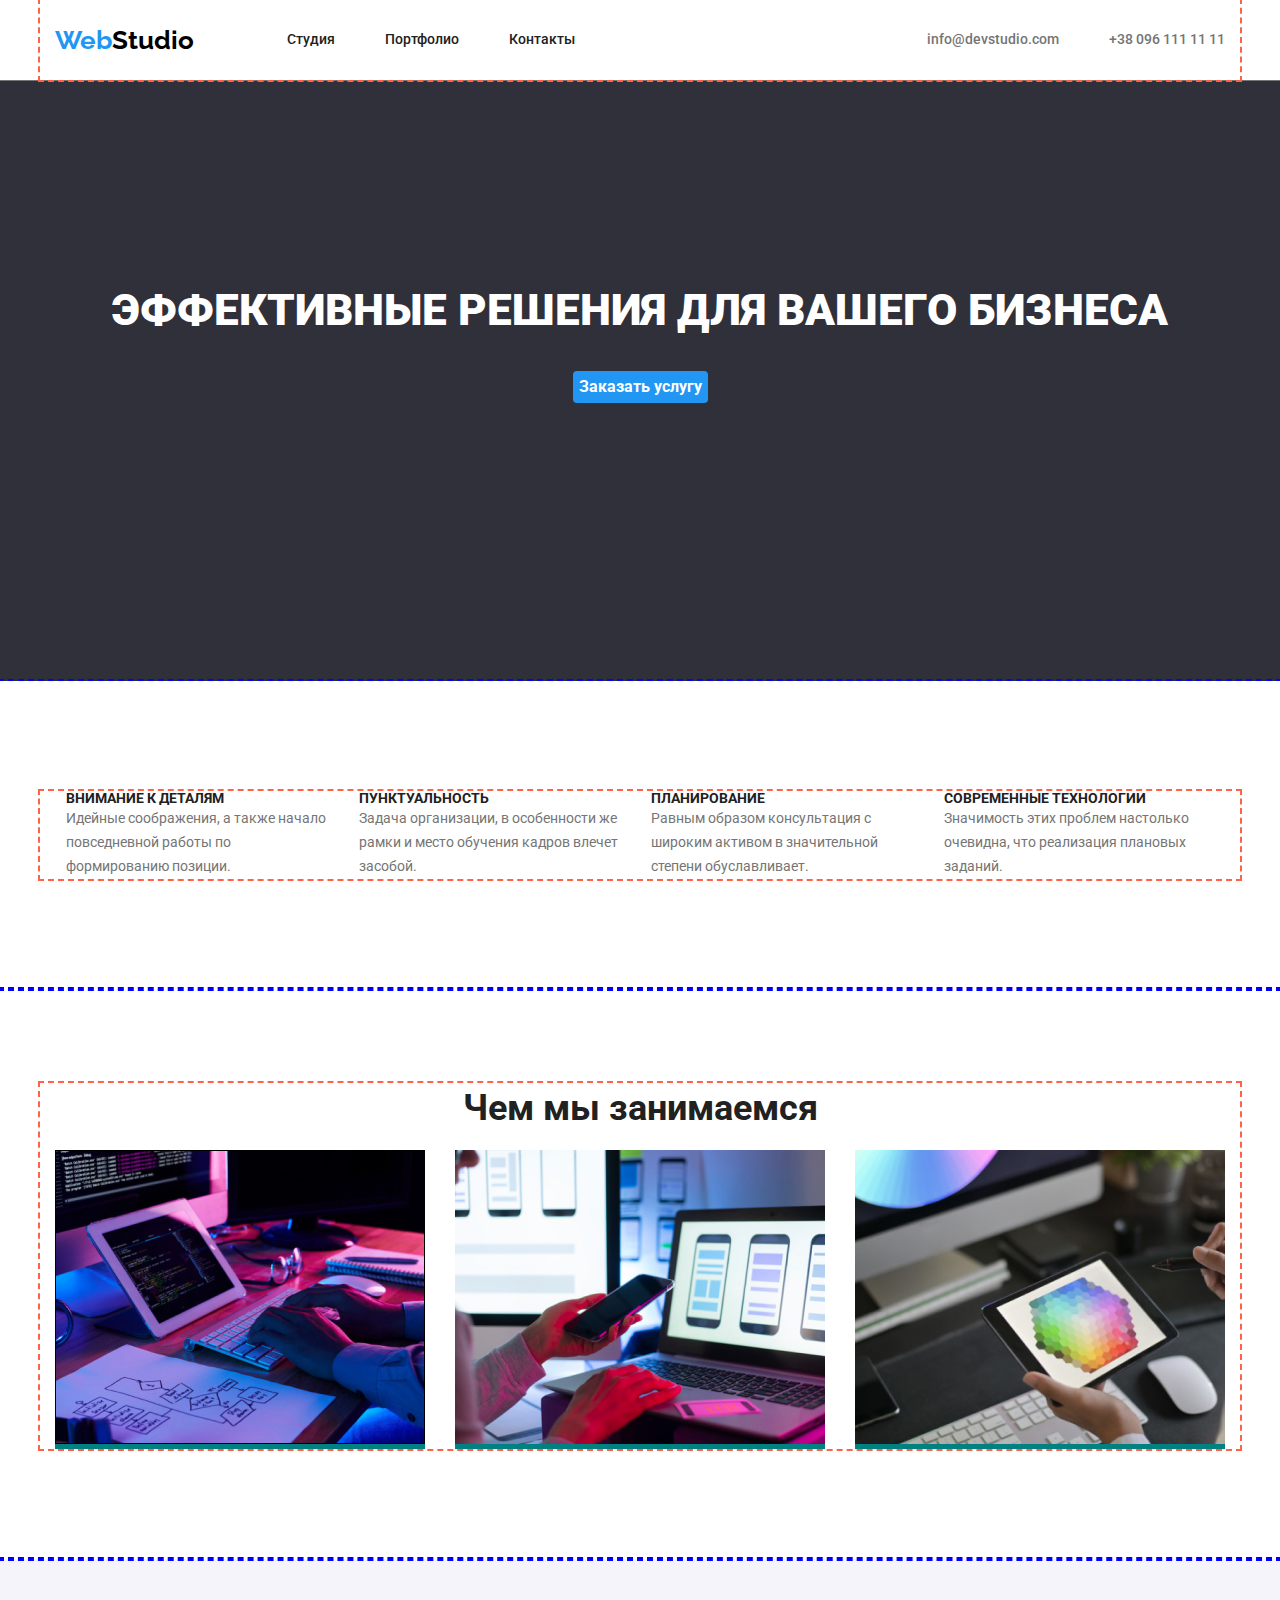
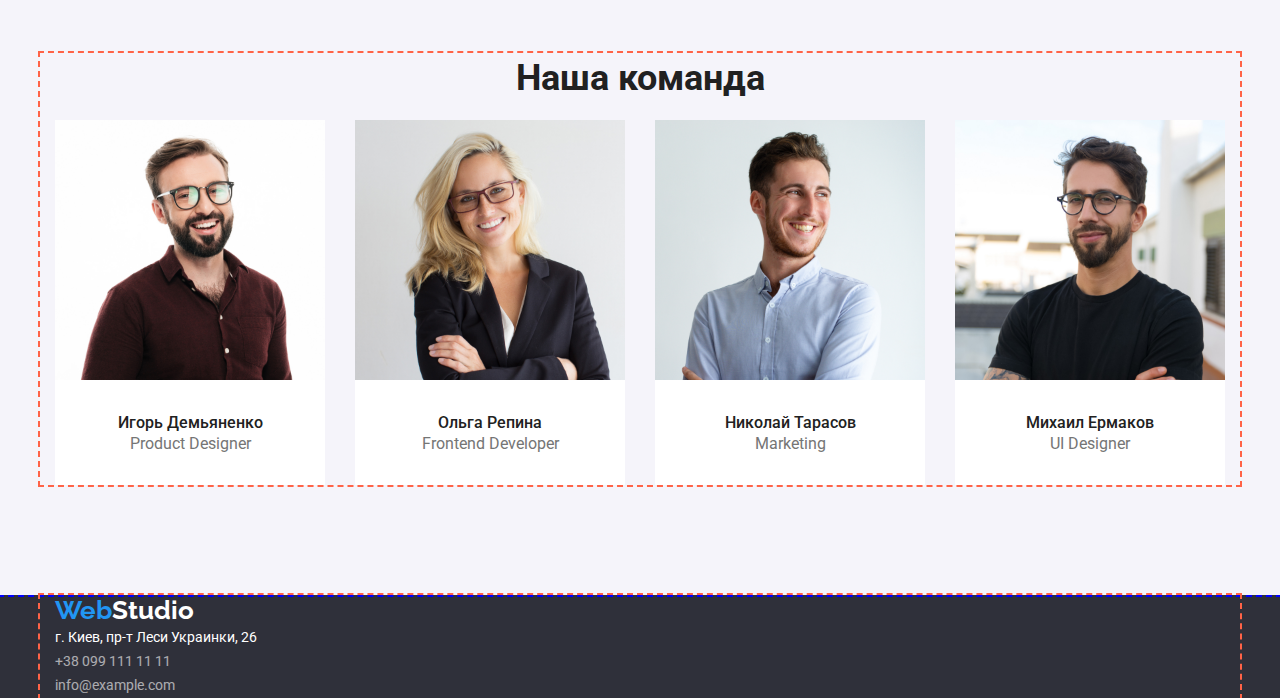
<file: index.html>
<!DOCTYPE html>
<html lang="ru">

<head>
    <meta charset="UTF-8">
    <meta http-equiv="X-UA-Compatible" content="IE=edge">
    <meta name="viewport" content="width=device-width, initial-scale=1.0">
    <title>WebStudio-website</title>
    <link rel="preconnect" href="https://fonts.googleapis.com">
    <link rel="preconnect" href="https://fonts.gstatic.com" crossorigin>
    <link
        href="https://fonts.googleapis.com/css2?family=Raleway:wght@700&family=Roboto:wght@400;500;700;900&display=swap"
        rel="stylesheet">
    <link rel="stylesheet"
        href="https://cdnjs.cloudflare.com/ajax/libs/modern-normalize/1.1.0/modern-normalize.min.css">
    <link rel="stylesheet" href="./css/styles.css">
</head>

<body>

    <header class="page-header">
        <nav class="container main-nav">
            <a href="./index.html" class="logo"><span class="accent">Web</span>Studio</a>
            <ul class="site-nav list">
                <li class="item"><a href="index.html" class="link">Студия</a></li>
                <li class="item"><a href="portfolio.html" class="link">Портфолио</a></li>
                <li class="item"><a href="#" class="link">Контакты</a></li>
            </ul>

            <ul class="contact-nav list">
                <li class="item"><a href="#" class="link">info@devstudio.com</a></li>
                <li class="item"><a href="#" class="link">+38 096 111 11 11</a></li>
            </ul>
        </nav>
    </header>

    <!-- <div class="text-container">
<div class="flex-container">
    <div class="flex-element">Lorem ipsum dolor sit amet consectetur adipisicing elit. Facilis soluta velit recusandae perspiciatis. Accusamus culpa saepe quas, autem, at ad eveniet placeat animi recusandae deserunt qui consectetur vitae odit quos?</div>
    <div class="flex-element">Lorem ipsum dolor sit amet consectetur adipisicing elit. Facilis soluta velit recusandae perspiciatis. Accusamus culpa saepe quas, autem, at ad eveniet placeat animi recusandae deserunt qui consectetur vitae odit quos?</div>
    <div class="flex-element">Lorem ipsum dolor sit amet consectetur adipisicing elit. Facilis soluta velit recusandae perspiciatis. Accusamus culpa saepe quas, autem, at ad eveniet placeat animi recusandae deserunt qui consectetur vitae odit quos?</div>
    <div class="flex-element">Lorem ipsum dolor sit amet consectetur adipisicing elit. Facilis soluta velit recusandae perspiciatis. Accusamus culpa saepe quas, autem, at ad eveniet placeat animi recusandae deserunt qui consectetur vitae odit quos?</div>
    <div class="flex-element">Lorem ipsum dolor sit amet consectetur adipisicing elit. Facilis soluta velit recusandae perspiciatis. Accusamus culpa saepe quas, autem, at ad eveniet placeat animi recusandae deserunt qui consectetur vitae odit quos?</div>
    <div class="flex-element">Lorem ipsum dolor sit amet consectetur adipisicing elit. Facilis soluta velit recusandae perspiciatis. Accusamus culpa saepe quas, autem, at ad eveniet placeat animi recusandae deserunt qui consectetur vitae odit quos?</div>
</div>
</div> -->

    <main>
        <section class="hero">
            <h1 class="hero-title">Эффективные решения для вашего бизнеса</h1>
            <button type="submit" class="hero-button">Заказать услугу</button>
        </section>

        <!-- about us-->
        <section class="section">
            <div class="container">
                <ul class="about-list">
                    <li class="item">
                        <h2 class="section-title heading">Внимание к деталям</h2>
                        <p class="description">Идейные соображения, а также начало повседневной работы по формированию
                            позиции.</p>
                    </li>
                    <li class="item">
                        <h2 class="section-title heading">Пунктуальность</h2>
                        <p class="description">Задача организации, в особенности же рамки и место обучения кадров влечет
                            засобой.</p>
                    </li>
                    <li class="item">
                        <h2 class="section-title heading">Планирование</h2>
                        <p class="description">Равным образом консультация с широким активом в значительной степени
                            обуславливает.</p>
                    </li>
                    <li class="item">
                        <h2 class="section-title heading">Современные технологии</h2>
                        <p class="description">Значимость этих проблем настолько очевидна, что реализация плановых
                            заданий.
                        </p>
                    </li>
                </ul>
            </div>
        </section>

        <!--activity photo-->
        <section class="section">
            <div class="container">
                <h2 class="section-title activity">Чем мы занимаемся</h2>
                <ul class="activity-list">
                    <li class="item">
                        <img src="./images/box1.jpg" alt="desktop" width="370">
                    </li>
                    <li class="item">
                        <img src="./images/box2.jpg" alt="smartphone" width="370">
                    </li>
                    <li class="item">
                        <img src="./images/box3.jpg" alt="tablet" width="370">
                    </li>
                </ul>
            </div>
        </section>

        <!--our team-->
        <section class="section team-box">
            <div class="container">
                <h2 class="section-title team">Наша команда</h2>
                <ul class="team-list">
                    <li class="item">
                        <img src="./images/product-designer.jpg" alt="дизайнер-продукта-мужчина" width="270">
                        <p class="member-name">Игорь Демьяненко</p>
                        <p class="job-title">Product Designer</p>
                    </li>
                    <li class="item">
                        <img src="./images/frontend-developer.jpg" alt="фронтэнд-разработчик-женщина" width="270">
                        <p class="member-name">Ольга Репина</p>
                        <p class="job-title">Frontend Developer</p>
                    </li>
                    <li class="item">
                        <img src="./images/marketing.jpg" alt="маркетинг-мужчина" width="270">
                        <p class="member-name">Николай Тарасов</p>
                        <p class="job-title">Marketing</p>
                    </li>
                    <li class="item">

                        <img src="./images/ui-designer.jpg" alt="ю-ай-дизайнер-мужчина" width="270">
                        <p class="member-name">Михаил Ермаков</p>
                        <p class="job-title">UI Designer</p>
                    </li>
                </ul>
            </div>
        </section>
    </main>

    <footer class="page-footer">
        <div class="container">
            <a href="#" class="footer-logo"><span class="accent">Web</span>Studio</a>
            <address class="footer-address">
                г. Киев, пр-т Леси Украинки, 26<br>
                <a href="+380991111111" class="footer-telephone">
                    +38 099 111 11 11</a><br>
                <a href="mailto:info@example.com" class="footer-mail">info@example.com</a>
            </address>
    </footer>
    </div>
</body>

</html>
</file>
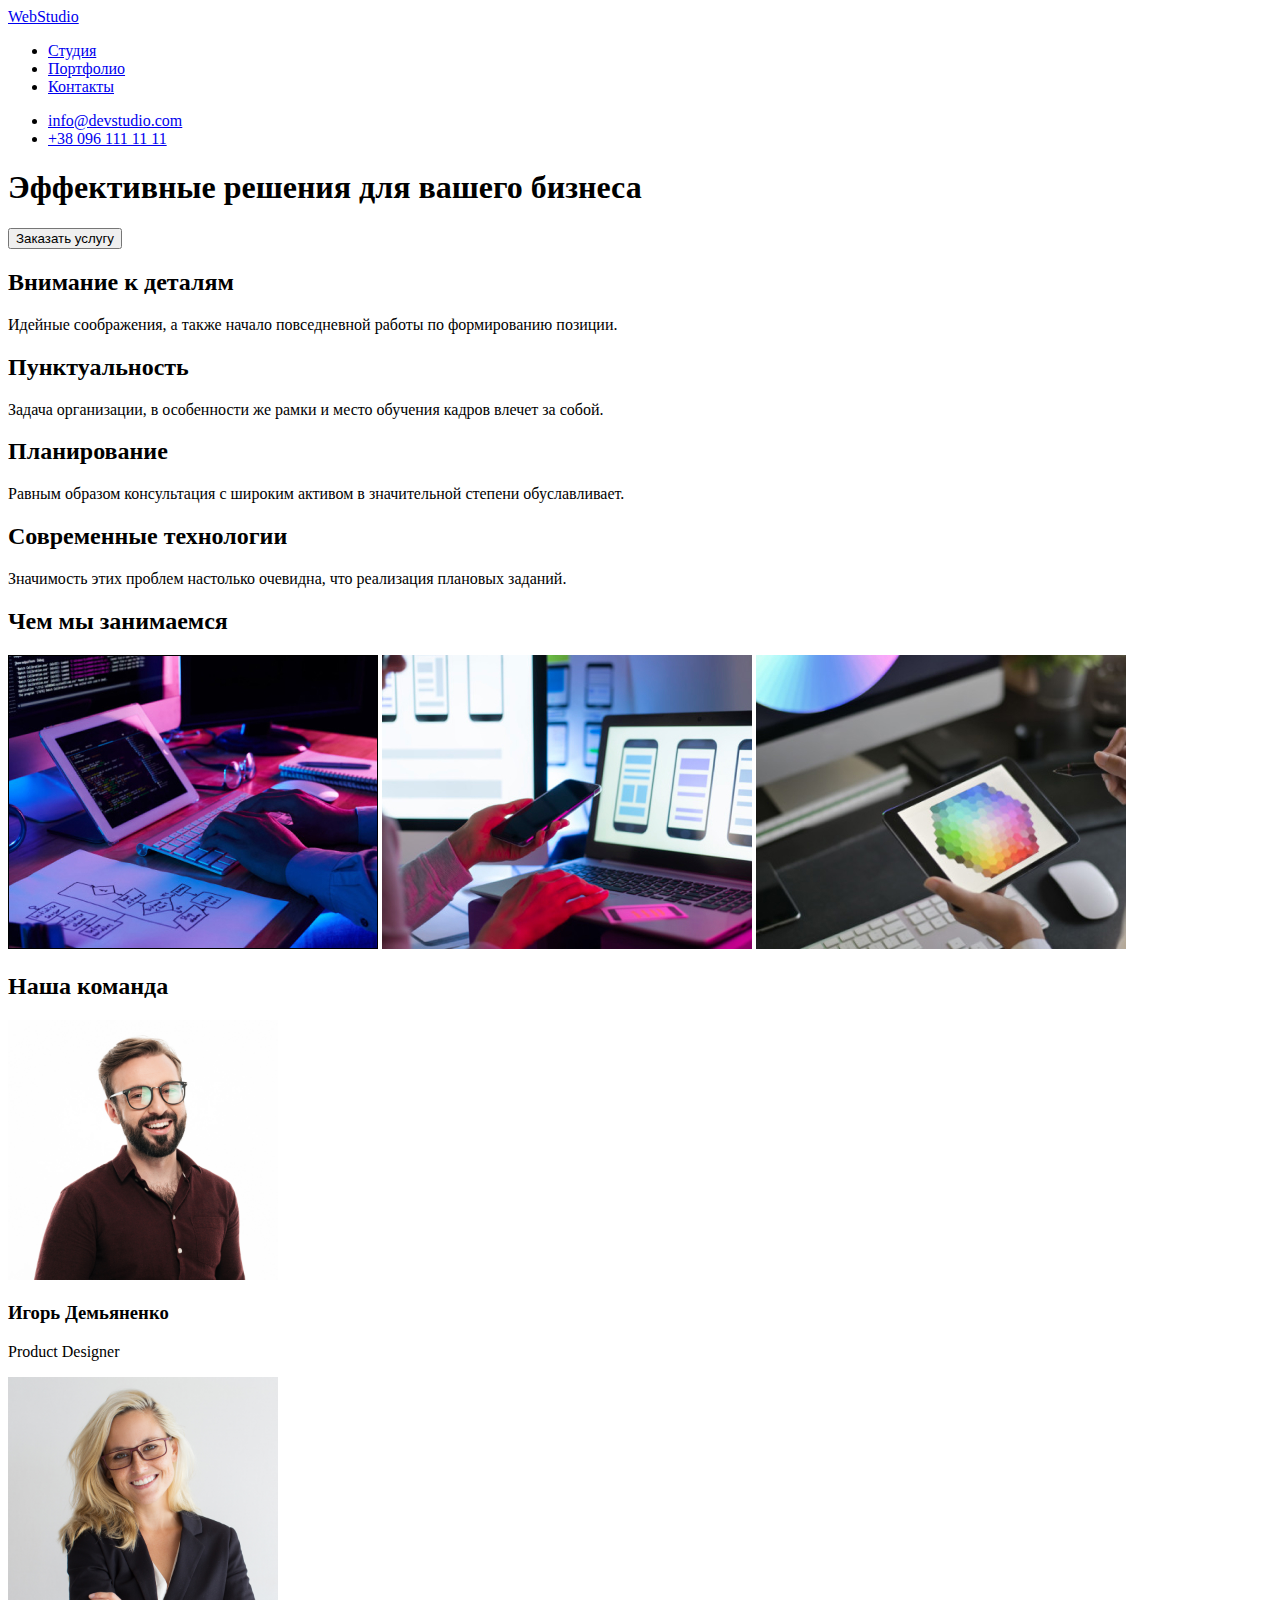
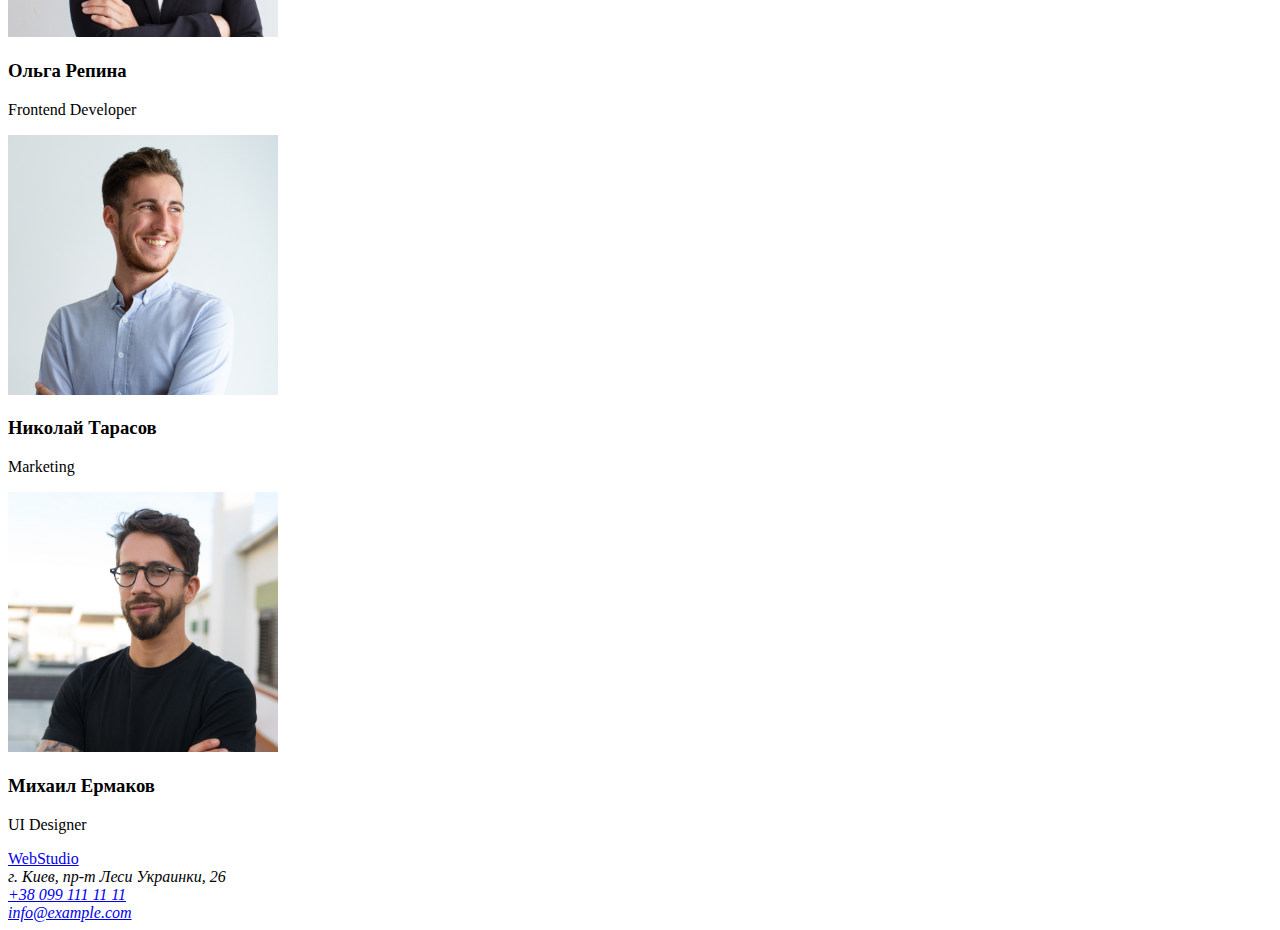
<file: images/index.html>
<!DOCTYPE html>
<html lang="ru">

<head>
    <meta charset="UTF-8">
    <meta http-equiv="X-UA-Compatible" content="IE=edge">
    <meta name="viewport" content="width=device-width, initial-scale=1.0">
    <title>WWebStudio-website</title>
</head>

<body>
    <header>
        <nav>
            <a href="./index.html">WebStudio</a>
            <ul>
                <li>
                    <a href="#">Студия</a>
                </li>
                <li>
                    <a href="portfolio.html">Портфолио</a>
                </li>
                <li>
                    <a href="#">Контакты</a>
                </li>
            </ul>
        </nav>
        <ul>
            <li>
                <a href="#">info@devstudio.com</a>
            </li>
            <li>
                <a href="#">+38 096 111 11 11</a>
            </li>
        </ul>
    </header>
    <main>
        <section>
            <h1>Эффективные решения для вашего бизнеса</h1>
            <button type="submit">Заказать услугу</button>
        </section>

        <!-- about us-->
        <section>
            <h2>Внимание к деталям</h2>
            <p>Идейные соображения, а также начало повседневной работы по формированию позиции.</p>

            <h2>Пунктуальность</h2>
            <p>Задача организации, в особенности же рамки и место обучения кадров влечет за собой.</p>

            <h2>Планирование</h2>
            <p>Равным образом консультация с широким активом в значительной степени обуславливает.</p>

            <h2>Современные технологии</h2>
            <p>Значимость этих проблем настолько очевидна, что реализация плановых заданий.</p>
        </section>

        <!--activity photo-->
        <section>
            <h2>Чем мы занимаемся</h2>
            <img src="./images/box1.jpg" alt="desktop" width="370">

            <img src="./images/box2.jpg" alt="smartphone" width="370">

            <img src="./images/box3.jpg" alt="tablet" width="370">
        </section>
    </main>

    <!--our team-->
    <section>
        <h2>Наша команда</h2>
        <img src="./images/product-designer.jpg" alt="дизайнер-продукта-мужчина" width="270">
        <h3>Игорь Демьяненко</h3>
        <p>Product Designer</p>

        <img src="./images/frontend-developer.jpg" alt="фронтэнд-разработчик-женщина" width="270">
        <h3>Ольга Репина</h3>
        <p>Frontend Developer</p>

        <img src="./images/marketing.jpg" alt="маркетинг-мужчина" width="270">
        <h3>Николай Тарасов</h3>
        <p>Marketing</p>

        <img src="./images/ui-designer.jpg" alt="ю-ай-дизайнер-мужчина" width="270">
        <h3>Михаил Ермаков</h3>
        <p>UI Designer</p>
    </section>

    <footer>
        <a href="#">WebStudio</a>
        <address>
            г. Киев, пр-т Леси Украинки, 26<br>
            <a href="+380991111111">
                +38 099 111 11 11</a><br>
            <a href="mailto:info@example.com">info@example.com</a>
        </address>
    </footer>
    </body>

</html>
</file>
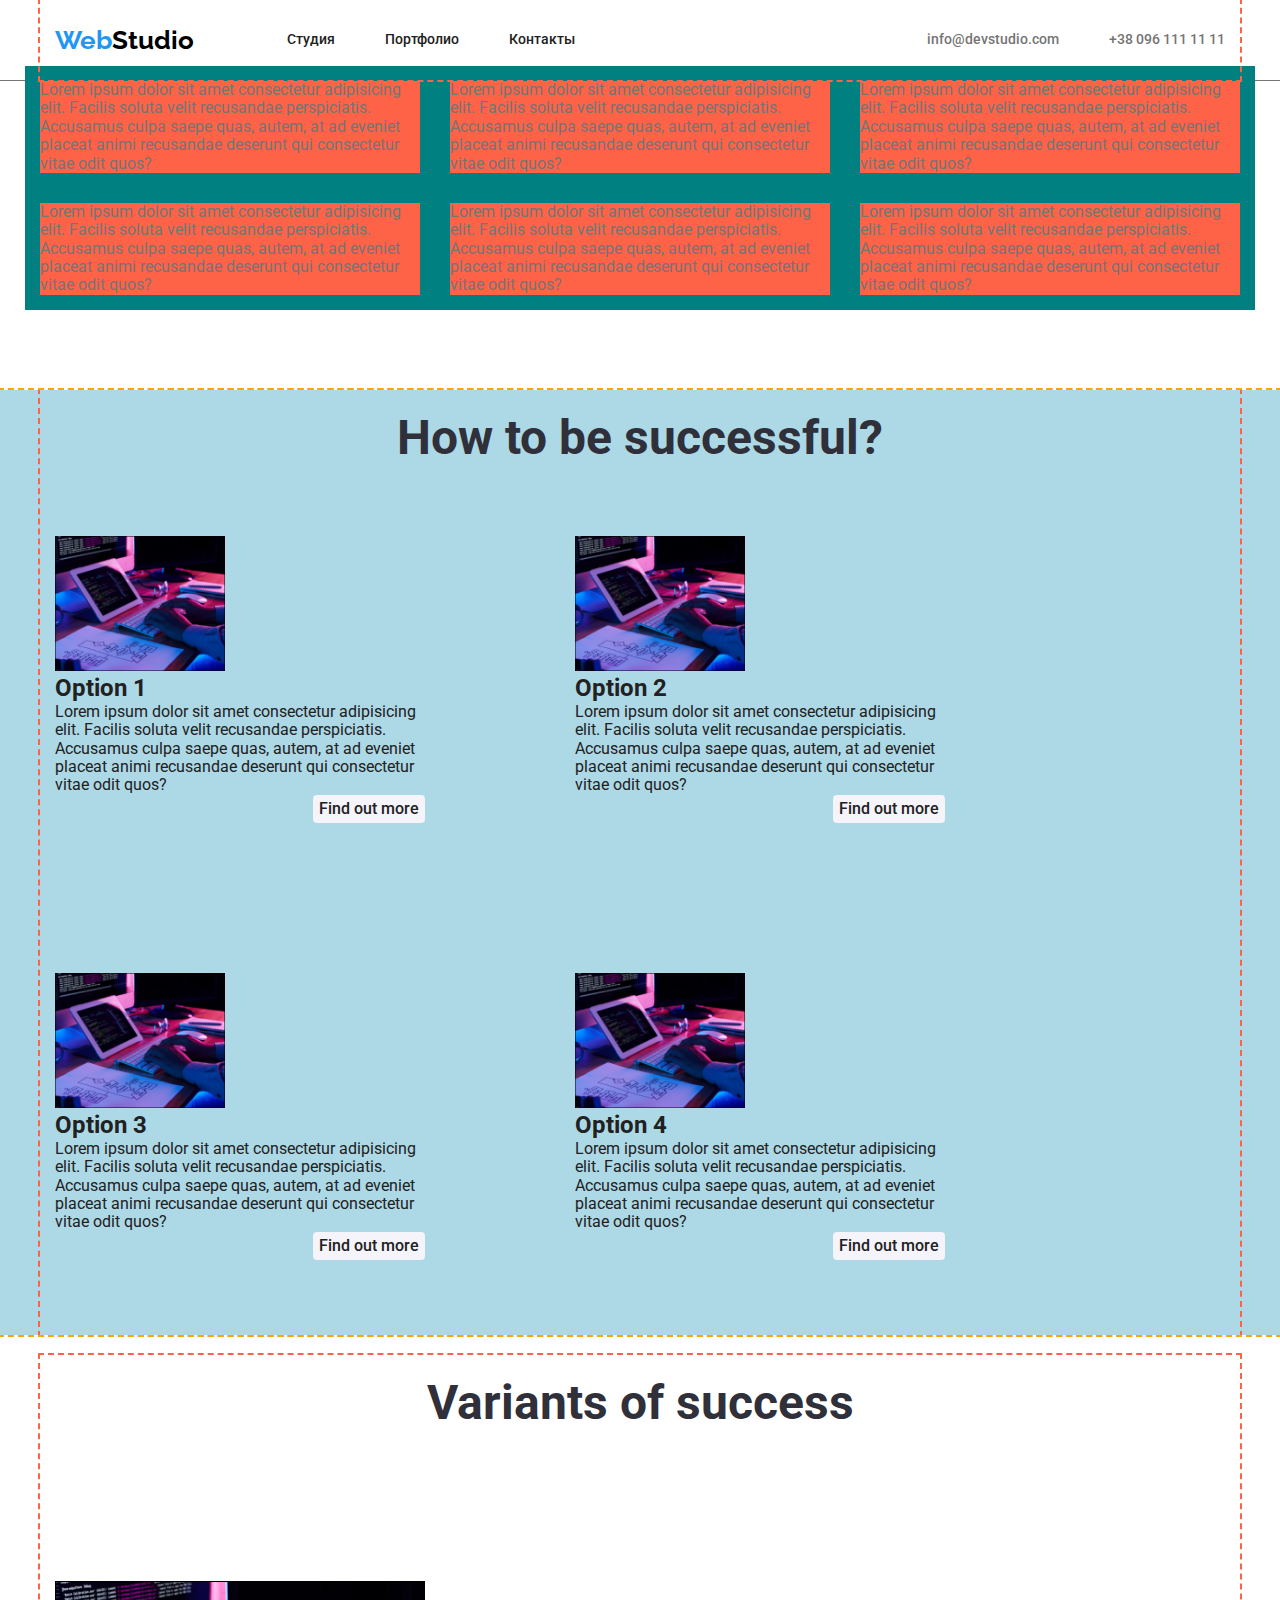
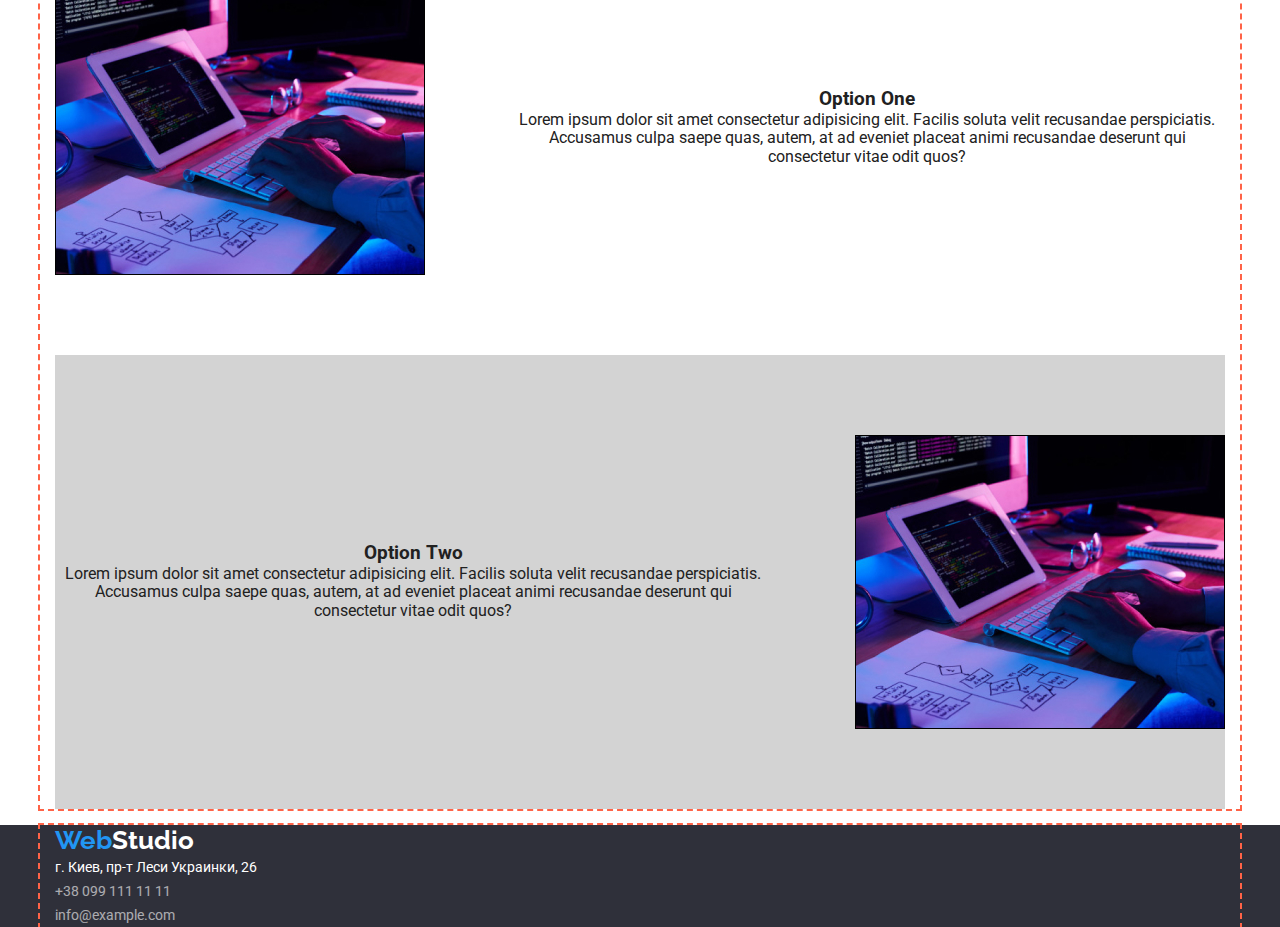
<file: flexbox.html>
<!DOCTYPE html>
<html lang="ru">

<head>
    <meta charset="UTF-8">
    <meta http-equiv="X-UA-Compatible" content="IE=edge">
    <meta name="viewport" content="width=device-width, initial-scale=1.0">
    <title>WebStudio-website</title>
    <link rel="preconnect" href="https://fonts.googleapis.com">
    <link rel="preconnect" href="https://fonts.gstatic.com" crossorigin>
    <link
        href="https://fonts.googleapis.com/css2?family=Raleway:wght@700&family=Roboto:wght@400;500;700;900&display=swap"
        rel="stylesheet">
    <link rel="stylesheet"
        href="https://cdnjs.cloudflare.com/ajax/libs/modern-normalize/1.1.0/modern-normalize.min.css">
    <link rel="stylesheet" href="./css/styles.css">
</head>

<body>

    <header class="page-header">
        <nav class="container main-nav">
            <a href="./index.html" class="logo"><span class="accent">Web</span>Studio</a>
            <ul class="site-nav list">
                <li class="item"><a href="index.html" class="link">Студия</a></li>
                <li class="item"><a href="portfolio.html" class="link">Портфолио</a></li>
                <li class="item"><a href="#" class="link">Контакты</a></li>
            </ul>

            <ul class="contact-nav list">
                <li class="item"><a href="#" class="link">info@devstudio.com</a></li>
                <li class="item"><a href="#" class="link">+38 096 111 11 11</a></li>
            </ul>
        </nav>
    </header>

    <main>

        <!-- flex-box training 6 elements-->
        <div class="text-container">
            <div class="flex-container">
                <div class="flex-element">Lorem ipsum dolor sit amet consectetur adipisicing elit. Facilis soluta velit
                    recusandae perspiciatis. Accusamus culpa saepe quas, autem, at ad eveniet placeat animi recusandae
                    deserunt qui consectetur vitae odit quos?</div>
                <div class="flex-element">Lorem ipsum dolor sit amet consectetur adipisicing elit. Facilis soluta velit
                    recusandae perspiciatis. Accusamus culpa saepe quas, autem, at ad eveniet placeat animi recusandae
                    deserunt qui consectetur vitae odit quos?</div>
                <div class="flex-element">Lorem ipsum dolor sit amet consectetur adipisicing elit. Facilis soluta velit
                    recusandae perspiciatis. Accusamus culpa saepe quas, autem, at ad eveniet placeat animi recusandae
                    deserunt qui consectetur vitae odit quos?</div>
                <div class="flex-element">Lorem ipsum dolor sit amet consectetur adipisicing elit. Facilis soluta velit
                    recusandae perspiciatis. Accusamus culpa saepe quas, autem, at ad eveniet placeat animi recusandae
                    deserunt qui consectetur vitae odit quos?</div>
                <div class="flex-element">Lorem ipsum dolor sit amet consectetur adipisicing elit. Facilis soluta velit
                    recusandae perspiciatis. Accusamus culpa saepe quas, autem, at ad eveniet placeat animi recusandae
                    deserunt qui consectetur vitae odit quos?</div>
                <div class="flex-element">Lorem ipsum dolor sit amet consectetur adipisicing elit. Facilis soluta velit
                    recusandae perspiciatis. Accusamus culpa saepe quas, autem, at ad eveniet placeat animi recusandae
                    deserunt qui consectetur vitae odit quos?</div>
            </div>
        </div>

        <!-- 4 elements grid with buttons -->
        <!-- Your progress -->
        <section class="progress">
            <div class="container">
                <h1 class="progress-title">How to be successful?</h1>
                <ul class="progress-container">
                    <li class="item">
                        <img src="./images/box1.jpg" alt="picture" width="170">
                        <div class="progress-option">
                            <h2>Option 1</h2>
                            <p>Lorem ipsum dolor sit amet consectetur adipisicing elit. Facilis soluta velit recusandae
                                perspiciatis. Accusamus culpa saepe quas, autem, at ad eveniet placeat animi recusandae
                                deserunt
                                qui
                                consectetur vitae odit quos?</p>
                            <div class="btn-right">
                                <button type="button" class="button">Find out more</button>
                            </div>
                        </div>
                    </li>
                    <li class="item">
                        <img src="./images/box1.jpg" alt="picture" width="170">
                        <div class="progress-option">
                            <h2>Option 2</h2>
                            <p>Lorem ipsum dolor sit amet consectetur adipisicing elit. Facilis soluta velit recusandae
                                perspiciatis. Accusamus culpa saepe quas, autem, at ad eveniet placeat animi recusandae
                                deserunt
                                qui
                                consectetur vitae odit quos?</p>
                            <div class="btn-right">
                                <button type="button" class="button">Find out more</button>
                            </div>
                        </div>
                    </li>
                    <li class="item">
                        <img src="./images/box1.jpg" alt="picture" width="170">
                        <div class="progress-option">
                            <h2>Option 3</h2>
                            <p>Lorem ipsum dolor sit amet consectetur adipisicing elit. Facilis soluta velit recusandae
                                perspiciatis. Accusamus culpa saepe quas, autem, at ad eveniet placeat animi recusandae
                                deserunt
                                qui
                                consectetur vitae odit quos?</p>
                            <div class="btn-right">
                                <button type="button" class="button">Find out more</button>
                            </div>
                        </div>
                    </li>
                    <li class="item">
                        <img src="./images/box1.jpg" alt="picture" width="170">
                        <div class="progress-option">
                            <h2>Option 4</h2>
                            <p>Lorem ipsum dolor sit amet consectetur adipisicing elit. Facilis soluta velit recusandae
                                perspiciatis. Accusamus culpa saepe quas, autem, at ad eveniet placeat animi recusandae
                                deserunt
                                qui
                                consectetur vitae odit quos?</p>
                            <div class="btn-right">
                                <button type="button" class="button">Find out more</button>
                            </div>
                        </div>
                    </li>
                </ul>
            </div>
        </section>

        <!-- 2 elements grid with pictures and different background-color -->

        <section class="two-optionss">
            <div class="container">
                <h2 class="options-title">Variants of success</h2>

                <ul class="options-list">
                    <li class="item">
                        <img src="./images/box1.jpg" alt="picture" width="600">
                        <div class="content">
                            <h3>Option One</h3>
                            <p>Lorem ipsum dolor sit amet consectetur adipisicing elit. Facilis soluta velit recusandae
                                perspiciatis. Accusamus culpa saepe quas, autem, at ad eveniet placeat animi recusandae
                                deserunt qui consectetur vitae odit quos?</p>
                        </div>
                    </li>
                    <li class="item">
                        <img src="./images/box1.jpg" alt="picture" width="600">
                        <div class="content">
                            <h3>Option Two</h3>
                            <p>Lorem ipsum dolor sit amet consectetur adipisicing elit. Facilis soluta velit recusandae
                                perspiciatis. Accusamus culpa saepe quas, autem, at ad eveniet placeat animi recusandae
                                deserunt qui consectetur vitae odit quos?</p>
                        </div>

                    </li>
                </ul>
            </div>
        </section>


    </main>

    <footer class="page-footer">
        <div class="container">
            <a href="#" class="footer-logo"><span class="accent">Web</span>Studio</a>
            <address class="footer-address">
                г. Киев, пр-т Леси Украинки, 26<br>
                <a href="+380991111111" class="footer-telephone">
                    +38 099 111 11 11</a><br>
                <a href="mailto:info@example.com" class="footer-mail">info@example.com</a>
            </address>
    </footer>
    </div>
</body>

</html>
</file>
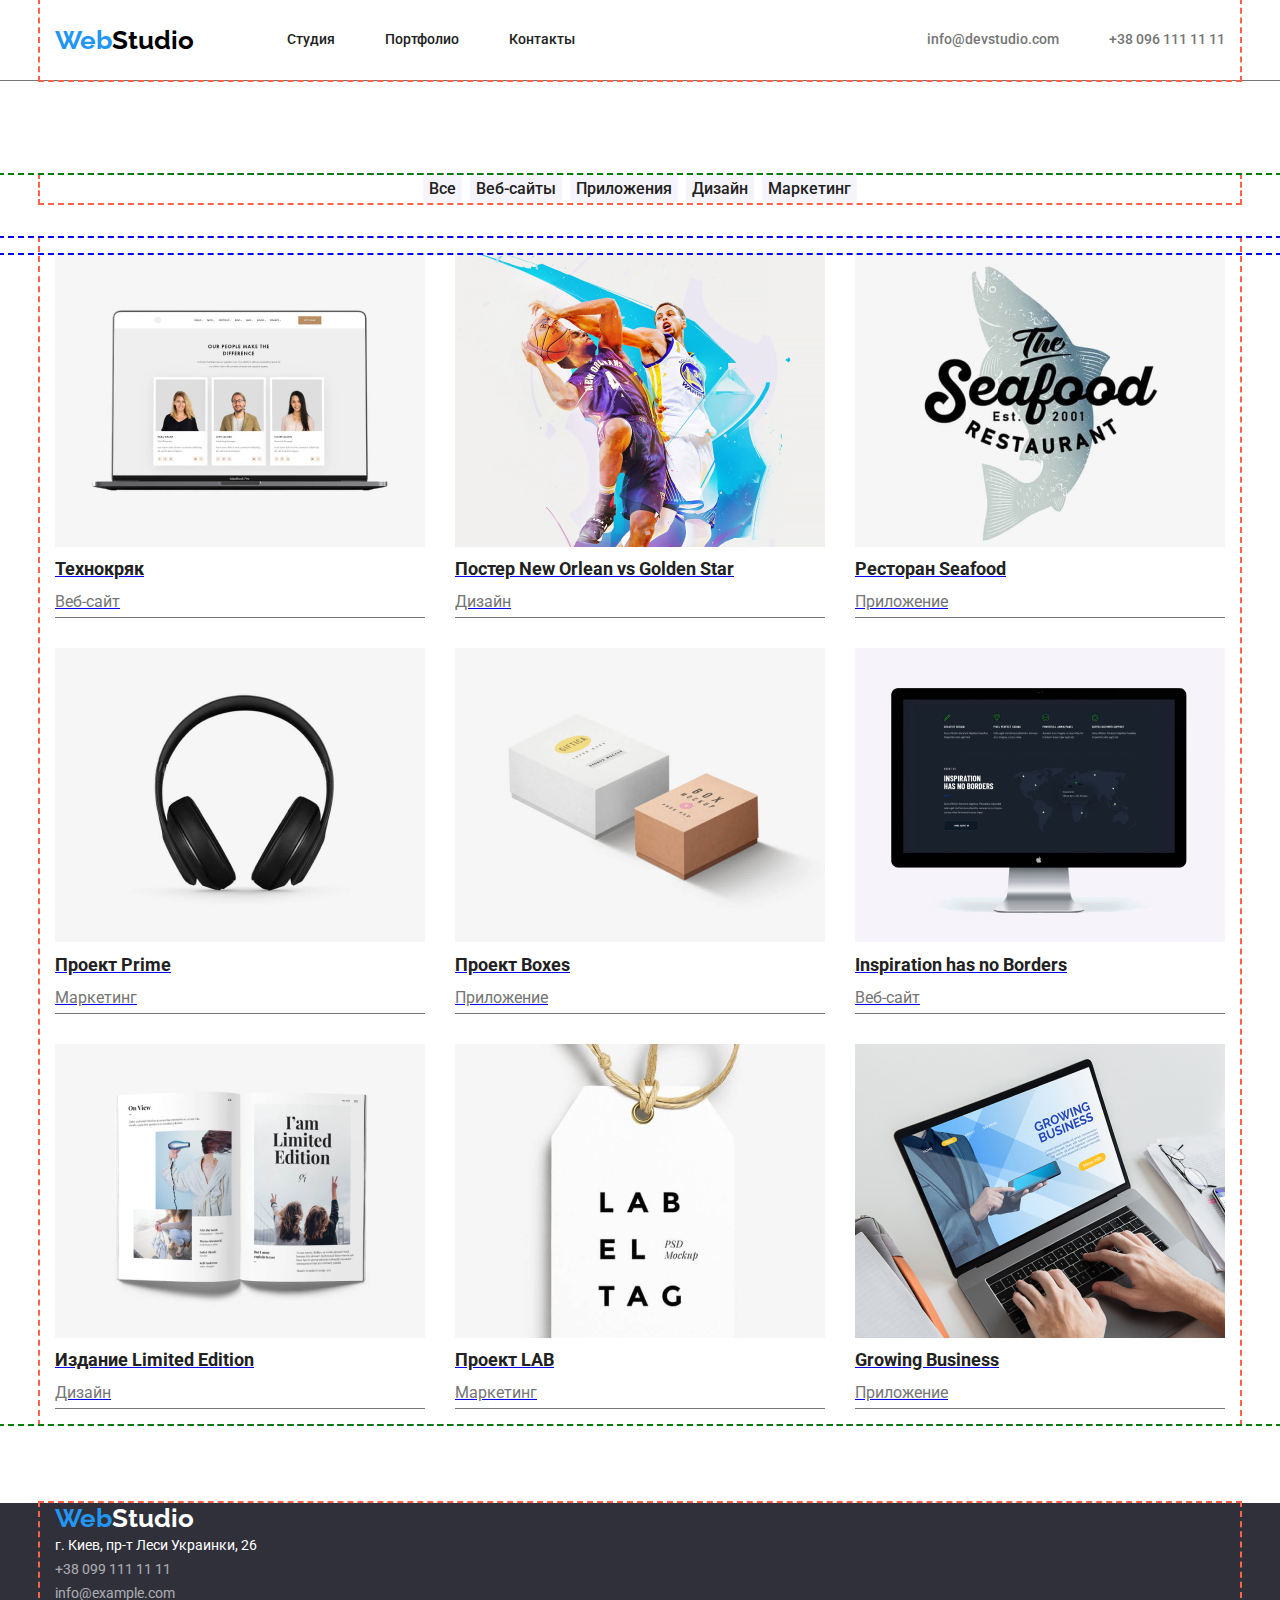
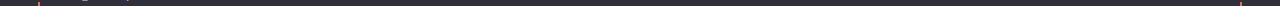
<file: portfolio.html>
<!DOCTYPE html>
<html lang="ru">

<head>
    <meta charset="UTF-8">
    <meta http-equiv="X-UA-Compatible" content="IE=edge">
    <meta name="viewport" content="width=device-width, initial-scale=1.0">
    <title>WebStudio-website</title>
    <link rel="preconnect" href="https://fonts.googleapis.com">
    <link rel="preconnect" href="https://fonts.gstatic.com" crossorigin>
    <link
        href="https://fonts.googleapis.com/css2?family=Raleway:wght@700&family=Roboto:wght@400;500;700;900&display=swap"
        rel="stylesheet">
    <link rel="stylesheet"
        href="https://cdnjs.cloudflare.com/ajax/libs/modern-normalize/1.1.0/modern-normalize.min.css">
    <link rel="stylesheet" href="./css/styles.css">
</head>

<body>

    <header class="page-header">
        <nav class="container main-nav">
            <a href="./index.html" class="logo"><span class="accent">Web</span>Studio</a>
            <ul class="site-nav list">
                <li class="item"><a href="index.html" class="link">Студия</a></li>
                <li class="item"><a href="portfolio.html" class="link">Портфолио</a></li>
                <li class="item"><a href="#" class="link">Контакты</a></li>
            </ul>

            <ul class="contact-nav list">
                <li class="item"><a href="#" class="link">info@devstudio.com</a></li>
                <li class="item"><a href="#" class="link">+38 096 111 11 11</a></li>
            </ul>
        </nav>
    </header>

    <!-- Portfolio page -->
    <!-- Our proposals -->
    <main class="portfolio-page">
        <section class="variants">
            <div class="container">
                <ul class="variants-list">
                    <li class="item">
                        <button type="button" class="button">Все</button>
                    </li>
                    <li class="item">
                        <button type="button" class="button">Веб-сайты</button>
                    </li>
                    <li class="item">
                        <button type="button" class="button">Приложения</button>
                    </li>
                    <li class="item">
                        <button type="button" class="button">Дизайн</button>
                    </li>
                    <li class="item">
                        <button type="button" class="button">Маркетинг</button>
                    </li>
                </ul>
            </div>
        </section>

        <!-- Our projects -->
        <section class="projects">
            <div class="container">
                <ul class="project-list">
                    <li class="item">
                        <div class="project-list-border">
                            <a class="picture-link" href="../html-link.htm"><img src="./images/1-techno.jpg"
                                    alt="Ноутбук с профилями" width="370" height="294">
                                <h1 class="company-title">Технокряк</h1>
                                <p class="project-title">Веб-сайт</p>
                            </a>
                        </div>
                    </li>
                    <li class="item">
                        <div class="project-list-border">
                            <a class="picture-link" href="../html-link.htm"><img src="./images/2-poster.jpg"
                                    alt="Постер с баскетболистами" width="370" height="294">
                                <h1 class="company-title">Постер New Orlean vs Golden Star</h1>
                                <p class="project-title">Дизайн</p>
                            </a>
                        </div>
                    </li>
                    <li class="item">
                        <div class="project-list-border">
                            <a class="picture-link" href="../html-link.htm"><img src="./images/3-seafood.jpg"
                                    alt="Ресторан морепродукты" width="370" height="294">
                                <h1 class="company-title">Ресторан Seafood</h1>
                                <p class="project-title">Приложение</p>
                            </a>
                        </div>
                    </li>
                    <li class="item">
                        <div class="project-list-border">
                            <a class="picture-link" href="../html-link.htm"><img src="./images/4-prime.jpg"
                                    alt="Беспроводные наушники" width="370" height="294">
                                <h1 class="company-title">Проект Prime</h1>
                                <p class="project-title">Маркетинг</p>
                            </a>
                        </div>
                    </li>
                    <li class="item">
                        <div class="project-list-border">
                            <a class="picture-link" href="../html-link.htm"><img src="./images/5-boxes.jpg"
                                    alt="Картонные коробки" width="370" height="294">
                                <h1 class="company-title">Проект Boxes</h1>
                                <p class="project-title">Приложение</p>
                            </a>
                        </div>
                    </li>
                    <li class="item">
                        <div class="project-list-border">
                            <a class="picture-link" href="../html-link.htm"><img src="./images/6-inspiration.jpg"
                                    alt="Монитор компьютера" width="370" height="294">
                                <h1 class="company-title">Inspiration has no Borders</h1>
                                <p class="project-title">Веб-сайт</p>
                            </a>
                        </div>
                    </li>
                    <li class="item">
                        <div class="project-list-border">
                            <a class="picture-link" href="../html-link.htm"><img src="./images/7-limited-edition.jpg"
                                    alt="Книга издательства" width="370" height="294">
                                <h1 class="company-title">Издание Limited Edition</h1>
                                <p class="project-title">Дизайн</p>
                            </a>
                        </div>
                    </li>
                    <li class="item">
                        <div class="project-list-border">
                            <a class="picture-link" href="../html-link.htm"><img src="./images/8-lab.jpg" alt="Этикетка"
                                    width="370" height="294">
                                <h1 class="company-title">Проект LAB</h1>
                                <p class="project-title">Маркетинг</p>
                            </a>
                        </div>
                    </li>
                    <li class="item">
                        <div class="project-list-border">
                            <a class="picture-link" href="../html-link.htm"><img src="./images/9-growing.jpg"
                                    alt="Печатающий на ноутбуке" width="370" height="294">
                                <h1 class="company-title">Growing Business</h1>
                                <p class="project-title">Приложение</p>
                            </a>
                        </div>
                    </li>
                </ul>
            </div>
        </section>
    </main>

    <footer class="page-footer">
        <div class="container">
            <a href="#" class="footer-logo"><span class="accent">Web</span>Studio</a>
            <address class="footer-address">
                г. Киев, пр-т Леси Украинки, 26<br>
                <a href="+380991111111" class="footer-telephone">
                    +38 099 111 11 11</a><br>
                <a href="mailto:info@example.com" class="footer-mail">info@example.com</a>
            </address>
        </div>
    </footer>

</body>

</html>
</file>
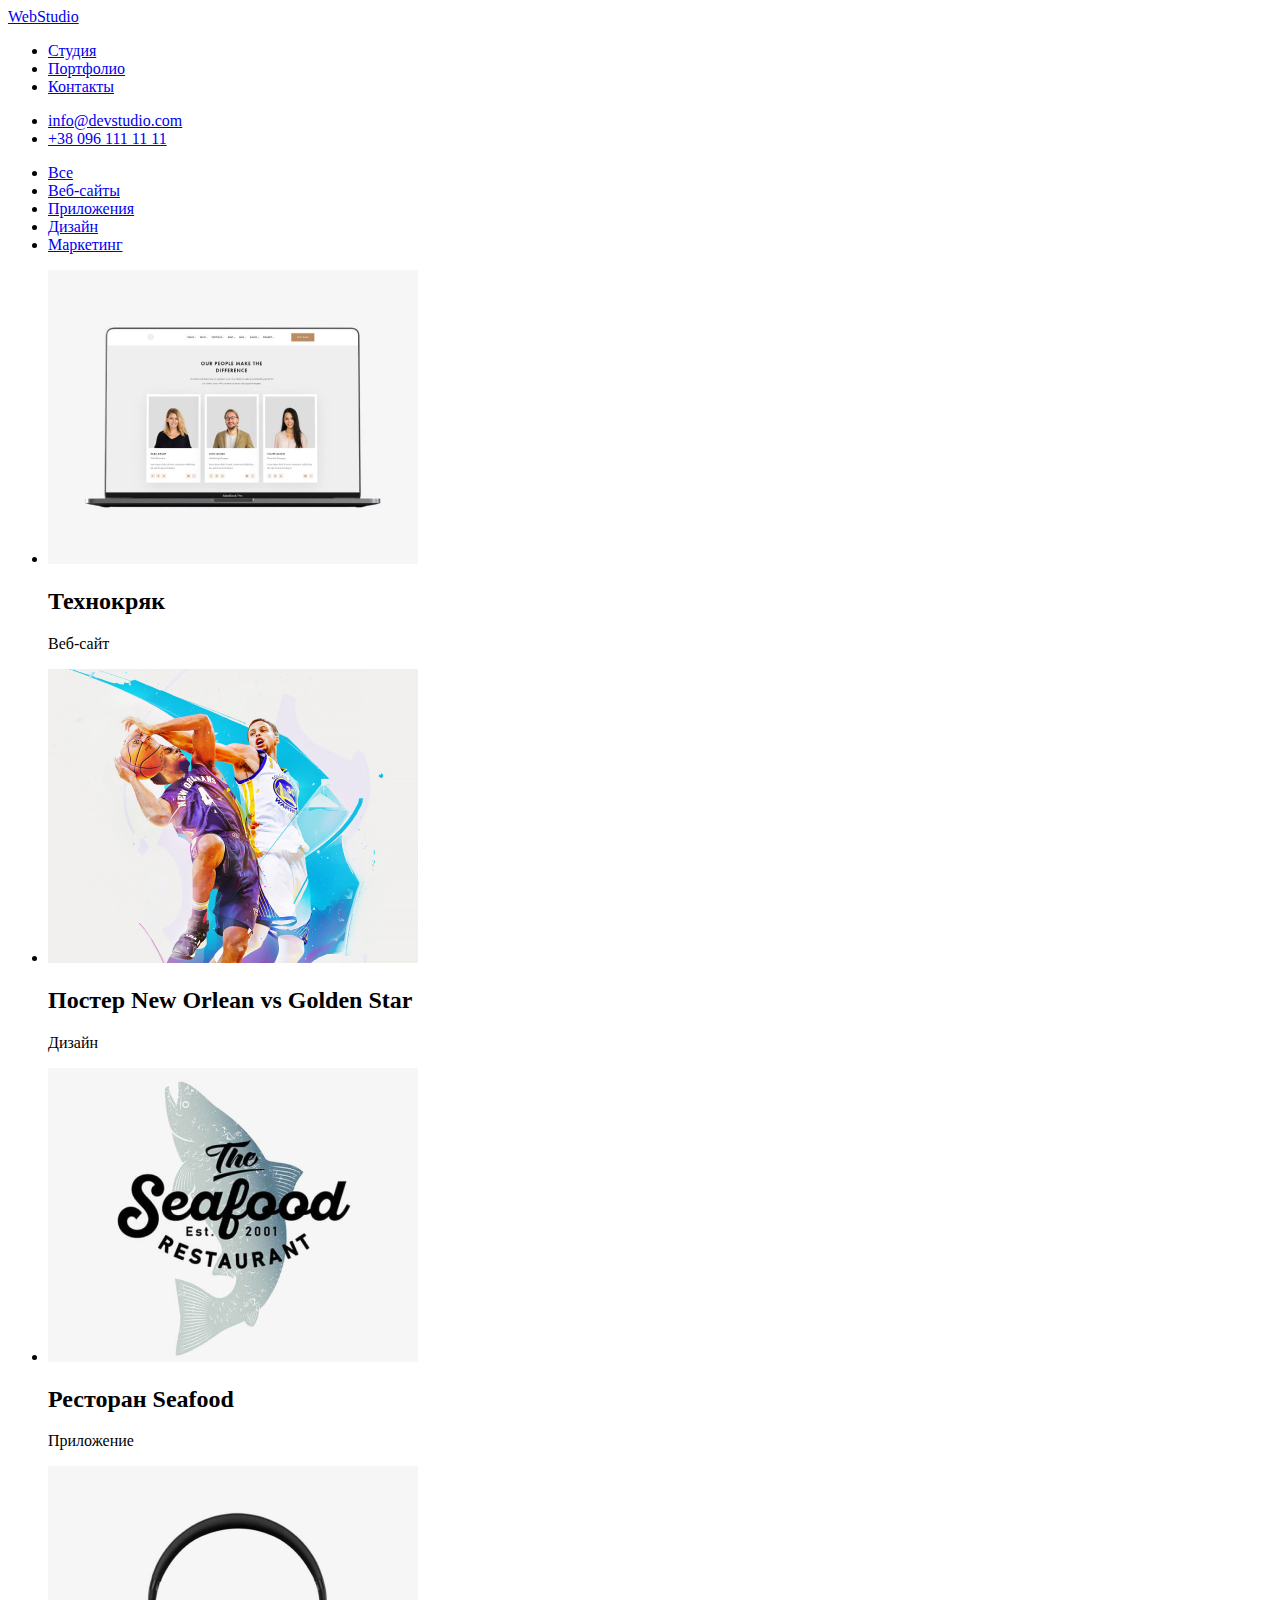
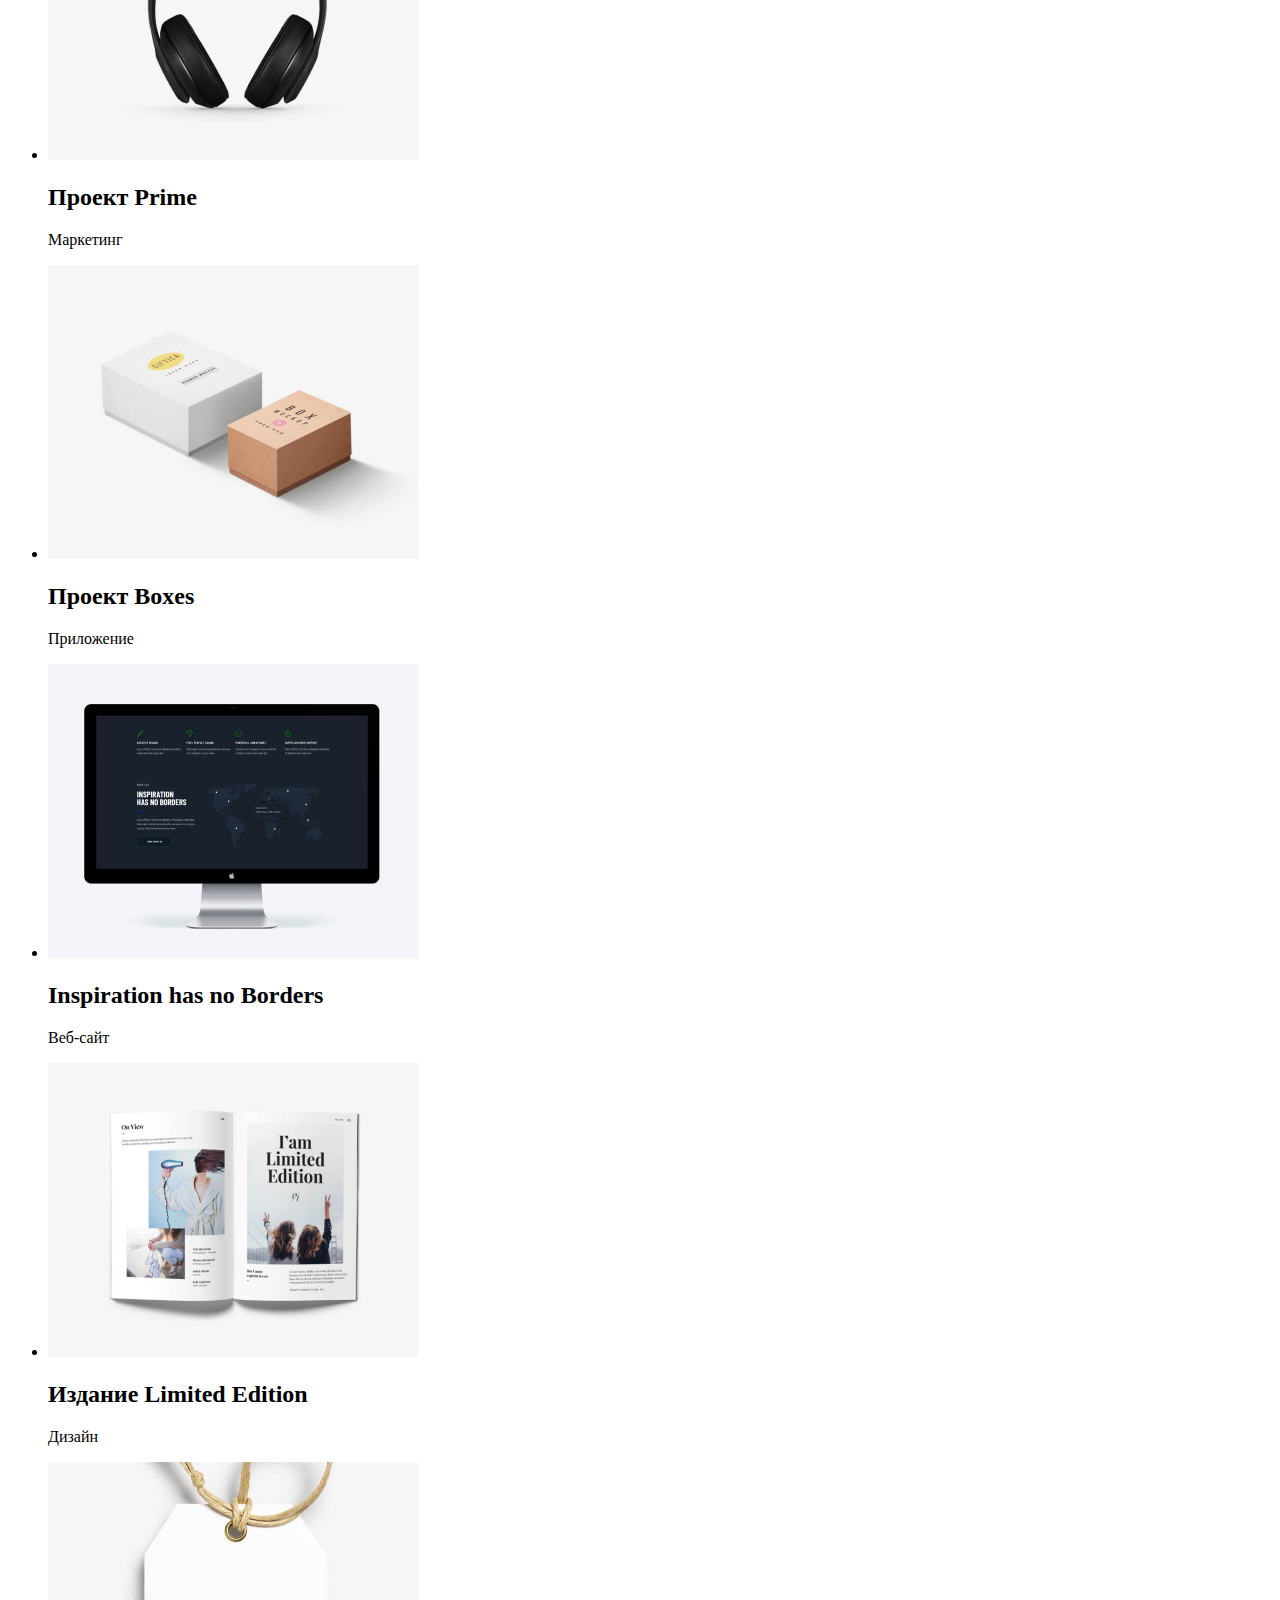
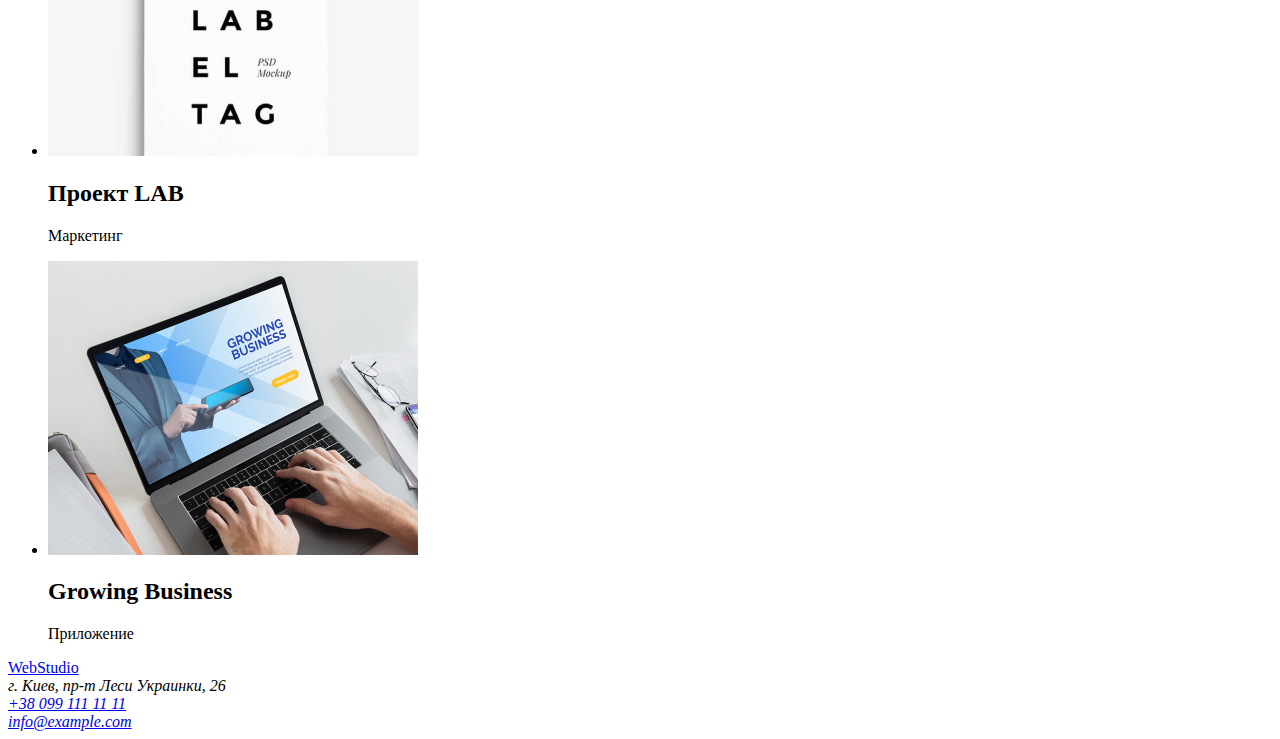
<file: images/portfolio.html>
<!DOCTYPE html>
<html lang="ru">

<head>
    <meta charset="UTF-8">
    <meta http-equiv="X-UA-Compatible" content="IE=edge">
    <meta name="viewport" content="width=device-width, initial-scale=1.0">
    <title>WebStudio-portfolio</title>
</head>

<body>
    <header>
        <nav>
            <a href="./index.html">WebStudio</a>
            <ul>
                <li>
                    <a href="#">Студия</a>
                </li>
                <li>
                    <a href="#">Портфолио</a>
                </li>
                <li>
                    <a href="#">Контакты</a>
                </li>
            </ul>
        </nav>
        <ul>
            <li>
                <a href="#">info@devstudio.com</a>
            </li>
            <li>
                <a href="#">+38 096 111 11 11</a>
            </li>
        </ul>
    </header>

    <section>
        <ul>
            <li>
                <a href="#">Все</a>
            </li>
            <li>
                <a href="#">Веб-сайты</a>
            </li>
            <li>
                <a href="#">Приложения</a>
            </li>
            <li>
                <a href="#">Дизайн</a>
            </li>
            <li>
                <a href="#">Маркетинг</a>
            </li>
        </ul>

        <ul>
            <li>
                <img src="./images/1-techno.jpg" alt="Ноутбук с профилями" width="370" height="294">
                <h2>Технокряк</h2>
                <p>Веб-сайт</p>
            </li>
            <li>
                <img src="./images/2-poster.jpg" alt="Постер с баскетболистами" width="370" height="294">
                <h2>Постер New Orlean vs Golden Star</h2>
                <p>Дизайн</p>
            </li>
            <li>
                <img src="./images/3-seafood.jpg" alt="Ресторан морепродукты" width="370" height="294">
                <h2>Ресторан Seafood</h2>
                <p>Приложение</p>
            </li>
            <li>
                <img src="./images/4-prime.jpg" alt="Беспроводные наушники" width="370" height="294">
                <h2>Проект Prime</h2>
                <p>Маркетинг</p>
            </li>
            <li>
                <img src="./images/5-boxes.jpg" alt="Картонные коробки" width="370" height="294">
                <h2>Проект Boxes</h2>
                <p>Приложение</p>
            </li>
            <li>
                <img src="./images/6-inspiration.jpg" alt="Монитор компьютера" width="370" height="294">
                <h2>Inspiration has no Borders</h2>
                <p>Веб-сайт</p>
            </li>
            <li>
                <img src="./images/7-limited-edition.jpg" alt="Книга издательства" width="370" height="294">
                <h2>Издание Limited Edition</h2>
                <p>Дизайн</p>
            </li>
            <li>
                <img src="./images/8-lab.jpg" alt="Этикетка" width="370" height="294">
                <h2>Проект LAB</h2>
                <p>Маркетинг</p>
            </li>
            <li>
                <img src="./images/9-growing.jpg" alt="Печатающий на ноутбуке" width="370" height="294">
                <h2>Growing Business</h2>
                <p>Приложение</p>
            </li>
        </ul>
    </section>

    <footer>
        <a href="#">WebStudio</a>
        <address>
            г. Киев, пр-т Леси Украинки, 26<br>
            <a href="+380991111111">
                +38 099 111 11 11</a><br>
            <a href="mailto:info@example.com">info@example.com</a>
        </address>
    </footer>
</body>

</html>
</file>
<file: css/styles.css>
:root {
    --primary-text-color: #757575;
    --title-text-color: #212121;
    --accent-color: #2196F3;
    --reverse-text-color: #FFFFFF;
    --hero-footer-background-color: #2F303A;
    --button-color: #F5F4FA;


    /* Fonts */
    /* font-family: 'Raleway', sans-serif; */
    /* font-family: 'Roboto', sans-serif; */
}

html {
    box-sizing: border-box;
}

*,
*::before,
*::after {
  box-sizing: inherit;
}

body {
    margin: 0;
    background-color: var(--reverse-text-color);
    color: var(--primary-text-color);

    font-family: 'Roboto', sans-serif;
}

.list {
    margin: 0;
    padding: 0;
    list-style: none;
}
/* Logo */

/* logo nav */

.logo {
    color: #000000;
    font-family: 'Raleway', sans-serif;
    font-weight: 700;
    font-size: 26px;
    line-height: 1.19;
    text-decoration: none;
}

.logo:hover,
.logo:focus {
    color: var(--accent-color);
}

.accent {
    color: var(--accent-color);
}


h1, h2, h3, h4, h5, h6, p {
    margin: 0;
}


/* site nav */
/* .link { */

.page-header {
    border-bottom: 1px solid var(--primary-text-color);
}

.main-nav {
    display: flex;
    align-items: center;
    /* justify-content: ; */
}

.site-nav {
    display: flex;
    margin-left: 93px;
}
/*.site-nav .item {
     outline: 2px solid red; */
    /* margin-right: 50px; 
} */

/* .site-nav .item:last-child { 
    margin-right: 0;
} */

/* .site-nav .item:not(:last-child) {
    margin-right: 50px;
} */

.site-nav .item +.item {
    margin-left: 50px;
}


.site-nav .link {
    display: block;
    padding-top: 32px;
    padding-bottom: 32px;

    color: var(--title-text-color);
    font-weight: 500;
    font-size: 14px;
    line-height: 1.14;
    text-decoration: none;
}

.site-nav .link.current {
    color: var(--accent-color);
}

/* Contact-nav */

.contact-nav {
    display: flex;
    margin-left: auto;
}

.contact-nav .item + .item {
margin-left: 50px; 
}

/* .contact-nav .item:last-child { 
    margin-left: 0;
} */

/* .contact-nav li {
    outline: 2px solid red; */
    /* margin-right: 50px; 
} */


.contact-nav .link {
    display: block;
    padding-top: 32px;
    padding-bottom: 32px;

    color: var(--primary-text-color);
    font-weight: 500;
    font-size: 14px;
    line-height: 1.14;
    text-decoration: none;
}

.site-nav .link:hover,
.site-nav .link:focus {
    color: var(--accent-color);
}


.contact-nav .link:hover,
.contact-nav .link:focus {
    color: var(--accent-color);
}


/* hero */
.hero {
    background-color: var(--hero-footer-background-color);
    height: 600px;
    text-align: center;
}

.hero-title {
    /* display: inline-block;
    width: 696px; */
    text-align: center;
    padding-top: 200px;
    color: var(--reverse-text-color);
    font-weight: 900;
    font-size: 44px;
    line-height: 1.36;
    text-transform: uppercase;
    /* outline: 2px solid red; */
    margin-bottom: 30px;
}

.hero-button {
    color: var(--reverse-text-color);
    background-color: var(--accent-color);
    font-weight: 700;
    font-size: 16px;
    line-height: 1.88;
    text-align: center;
    border: none;
    border-radius: 4px;
}

.hero-button:hover,
.hero-button:focus {
    color: var(--accent-color);
    background-color: var(--button-color);
}

/* section */

.section-title {
    color: var(--title-text-color);
    font-weight: 700;
    font-size: 14px;
    line-height: 1.14;
}

/* about us */

.about-list {
    list-style: none;
    display: flex;
    justify-content: space-around;
}

.about-list .item {
    width: 270px;
}

.heading {
    text-transform: uppercase;
}

.description {
    color: var(--primary-text-color);
    font-weight: 400;
    font-size: 14px;
    line-height: 1.71;
}

/* activity photo */

.activity {
    color: var(--title-text-color);
    font-weight: 700;
    font-size: 36px;
    line-height: 1.43;
    text-align: center;
}

.activity-list {
    list-style: none;
    display: flex;
    justify-content: space-between;
}

.activity-list .item {
    flex-wrap: wrap;
    background-color: teal;
    margin-right: 30px;
}

.activity-list .item:nth-child(3n) {
    margin-right: 0;
}

/* our team members */
.team-box {
    background-color: var(--button-color);
}

.team {
    color: var(--title-text-color);
    font-weight: 700;
    font-size: 36px;
    line-height: 1.43;
    text-align: center;
}

.team-list {
    list-style: none;
    display: flex;
    justify-content: space-between;
}

.team-list .item {
    background-color: var(--reverse-text-color);
    text-align: center;
    padding-bottom: 30px;
}

.member-name {
    color: var(--title-text-color);
    font-weight: 500;
    font-size: 16px;
    line-height: 1.18;
    padding-top: 30px;
}

.job-title {
    color: var(--primary-text-color);
    font-weight: 400;
    font-size: 16px;
    line-height: 1.35;
}

/* page footer */

.page-footer {
    background-color: var(--hero-footer-background-color);
}

.footer-logo {
    color: var(--reverse-text-color);
    font-family: 'Raleway';
    font-weight: 700;
    font-size: 26px;
    line-height: 1.19;
    text-decoration: none;
}

.footer-logo:hover,
.footer-logo:focus {
    color: var(--accent-color);
}

.footer-address,
.footer-telephone,
.footer-mail {
    color: var(--reverse-text-color);
    font-weight: 400;
    font-size: 14px;
    line-height: 1.71;
    text-decoration: none;
    font-style: normal;
}

.footer-telephone,
.footer-mail {
    opacity: 60%;
}


/* Potfolio page */
.portfolio-page {
    margin-top: 94px;
    margin-bottom: 34px;
    outline: 2px dashed green;
}

.variants {
    /* margin-top: 94px; */
    /* margin-bottom: 34px; */
    padding-bottom: 34px;
    outline: 2px dashed blue;
}

.variants-list {
    list-style: none;
    display: flex;
    justify-content: center;
}

.variants-list .item {
    margin-right: 8px;
}

.variants-list .item:last-child {
    margin-right: 0;
}

/* our proposals buttons */

.button {
    color: var(--title-text-color);
    background-color: var(--button-color);
    font-family: inherit;
    font-weight: 500;
    font-size: 16px;
    line-height: 1.62;

    text-align: center;
    border: none;
    border-radius: 4px;
    cursor: pointer;
}

.button:hover,
.button:focus {
    color: var(--reverse-text-color);
    background-color: var(--accent-color);
}

/* All Lists according to site net */
/* ul li { 
    display: inline-block;
    margin-right: 30px;
} */

/* our projects */

.projects {
    margin-bottom: 94px;
    outline: 2px dashed blue;
    /* background-color: teal; */ /*cекція змінює колір і це не показує вихід (-15px) марджининів за контейнер */
}


.project-list {
    list-style: none;
    display: flex;
    flex-wrap: wrap;
    margin: -15px;
    }

.project-list .item {
    width: 370px;
    margin: 15px;
    }

/* .project-list .item:nth-child(3n) {
        margin-right: 0;
    }
    
.project-list .item:nth-last-child(-n + 3) {
        margin-bottom: 0;
    } */


.company-title {
    color: var(--title-text-color);
    font-weight: 700;
    font-size: 18px;
    line-height: 2.0;
}

.project-title {
    color: var(--primary-text-color);
    font-weight: 400;
    font-size: 16px;
    line-height: 1.88;
}

.project-list-border:hover {
    opacity: 0.2;
}

/* log font color: #000000; */
/* title font color: #212121; */
/* paragraph font color #757575 */
/* header/footer background-color #2F303A */
/* white font color #FFFFFF */
/* Blue main page/button color #2196F3 */
/* Background section: #E5E5E5; */
/* Background team #F5F4FA */
/* footer 60% */

.project-list-border {
    border-bottom: 1px solid var(--primary-text-color);
}

/* Container item */

.container {
    /* width: 1600px; */
    max-width: 1170px;
    padding: 0 15px;
    margin: 0 auto;
    box-sizing: content-box;
    outline: 2px dashed tomato;
}


.section {
    padding-top: 94px;
    padding-bottom: 94px;
    outline: 2px dashed blue;
}

ul {
padding: 0;
}


/* flex-box training */
/* Training #1 "6 elements grid"*/

.text-container {
    width: 1230px;
    padding-left: 15px;
    padding-right: 15px;
    margin-left: auto;
    margin-right: auto;
    /* margin: 0 auto */
}

.flex-container {
    display: flex;
    flex-wrap: wrap;
    background-color: teal;
    margin: -15px;
}


.flex-element {
    width: 380px;
    margin: 15px;


    /* calc((100% - кількість марджинів в рядку (2 шт) * на значення марджина 30px (= 60 px) / на кількість елементів в рядку (3)) */
    /* width: calc((100% - 60px) / 3); */
    /* margin-right: 30px;*/
    /* margin-bottom: 30px; */

    background-color: tomato;

        /* margin-right: 30px;*/
    /* margin-bottom: 30px; */
}

/* .flex-element:nth-child(3n) {
    margin-right: 0;
} */

/* .flex-element:nth-last-child(-n + 3) {
    margin-bottom: 0;
} */
/* Alternative variant with the 3d element */

/* .flex-element:not(:nth-child(3n)) {
    margin-right: 30px;
} */

/* .flex-element:not(:nth-child(-n + 3)) {
    margin-bottom: 30px; */



/* flex-box training */
/* Training #2 "4 elements grid with buttons"*/

.progress {
    margin-bottom: 95px;
    margin-top: 95px;
    outline: 2px dashed orange;
    background-color: lightblue;
    /* background-color: teal; */ /*cекція змінює колір і це не показує вихід (-15px) марджининів за контейнер */
}

.progress-title {
    color: var(--hero-footer-background-color);
    text-align: center;
    margin-bottom: 50px;
    font-weight: 700;
    font-size: 48px;
    line-height: 2.0;
}

.progress-container {
    list-style: none;
    display: flex;
    flex-wrap: wrap;
    margin: -75px;
}

.progress-container .item {
    color: var(--title-text-color);
    width: 370px;
    margin: 75px;
}

.btn-right {
    text-align: right;
}


/* flex-box training */
/* Training # "2 elements grid with pictures and different background-color"*/

.two-options {
    margin-bottom: 95px;
    margin-top: 95px;
    outline: 2px dashed lawngreen;
}

.options-title {
    color: var(--hero-footer-background-color);
    text-align: center;
    margin-bottom: 50px;
    font-weight: 700;
    font-size: 48px;
    line-height: 2.0;
}

.options-list {
    list-style: none;
    flex-wrap: wrap;
    flex-direction: column;
}

.options-list > .item {
    display:flex;
    align-items: center;
    color: var(--title-text-color);
    padding-top: 80px;
    padding-bottom: 80px;
}

.options-list > .item:nth-child(2n) {
    flex-direction: row-reverse;
    background-color: lightgray;
}

.options-list > .item:nth-child(2n + 1) > .content {
    margin-left: 84px;
    text-align: center;
}

.options-list > .item:nth-child(2n) > .content {
    margin-right: 84px;
    text-align: center;
    }

/* .content {
    text-align: center;
} */

/* End of flexbox training */
</file>
